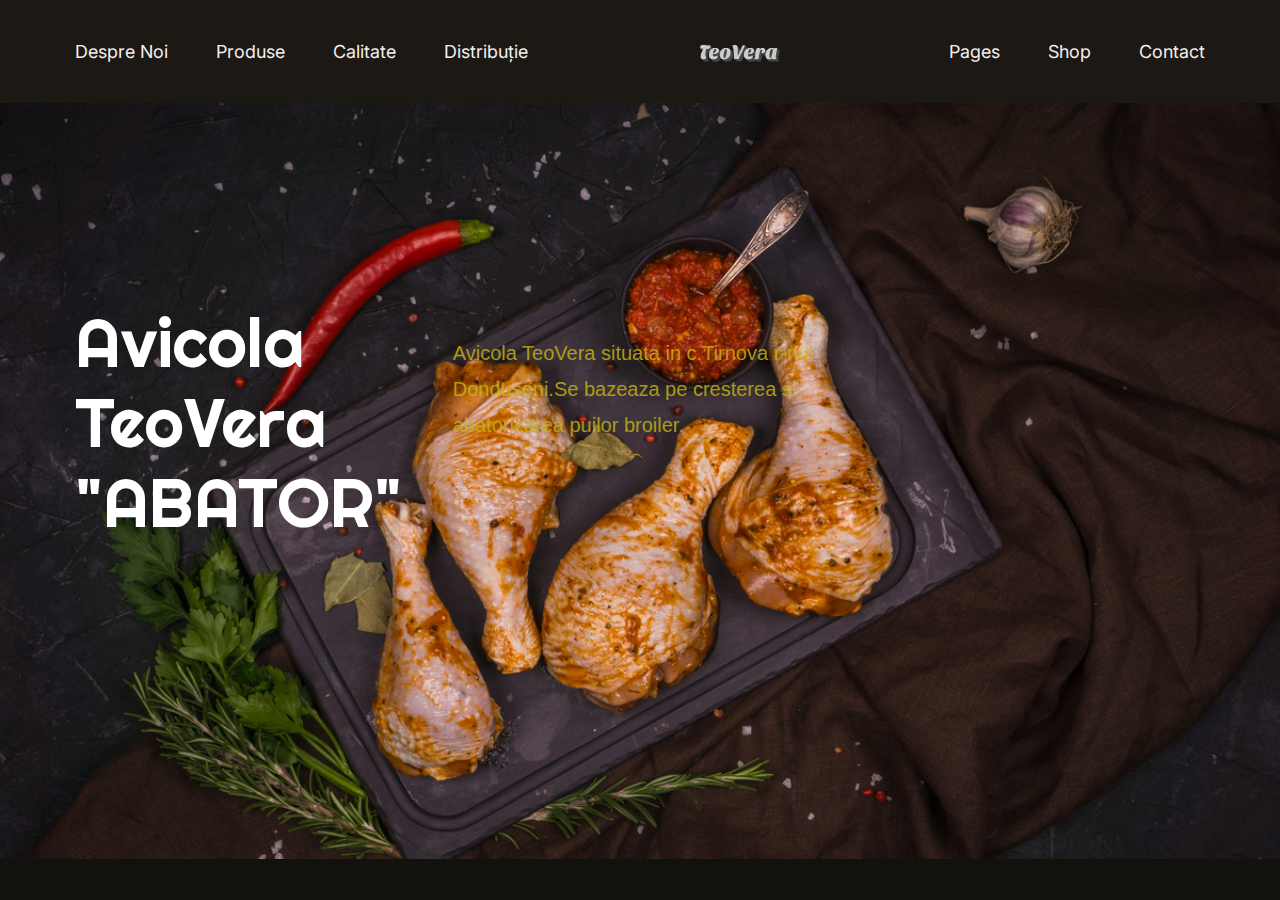
<file: index.html>
<!DOCTYPE html>
<html lang="en">
  <head>
    <meta charset="UTF-8" />
    <meta name="viewport" content="width=device-width, initial-scale=1.0" />
    <title>Document</title>
    <link
      href="https://fonts.googleapis.com/css2?family=Material+Symbols+Outlined"
      rel="stylesheet"
    />
    <link rel="stylesheet" href="style.css" />
  </head>
  <body>
    <header id="header-section">
      <div class="container container-header">
        <div class="header">
          <nav class="nav-main">
            <ul class="nav-main__list">
              <li class="nav.main__item">
                <a class="nav.main__link nav.main__link_selected" href="#"
                  >Despre Noi</a
                >
              </li>
              <li class="nav.main__item">
                <a class="nav.main__link" href="about.html">Produse</a>
              </li>
              <li class="nav.main__item">
                <a class="nav.main__link" href="#">Calitate</a>
              </li>
              <li class="nav.main__item">
                <a class="nav.main__link" href="#">Distribuție</a>
              </li>
            </ul>
            <img class="header__logo" src="TeoVera (1).png" alt="#" />
            <ul class="nav-main__list">
              <li class="nav.main__item">
                <a class="nav.main__link" href="#">Pages</a>
              </li>
              <li class="nav.main__item">
                <a class="nav.main__link" href="#">Shop</a>
              </li>
              <li class="nav.main__item">
                <a class="nav.main__link" href="#">Contact</a>
              </li>
            </ul>
          </nav>
        </div>
      </div>
    </header>
    <main>
      <section id="banner-section">
        <div class="container">
          <div class="banner">
            <div class="banner info">
              <h2 class="banner__header">Avicola TeoVera "ABATOR"</h2>
              <p class="banner__text">
                Avicola TeoVera situata in c.Tirnova r-nul Donduseni.Se bazeaza
                pe cresterea si abatorizarea puilor broiler.
              </p>
            </div>
          </div>
        </div>
      </section>
    </main>
  </body>
</html>
</file>
<file: style.css>
@import url("https://fonts.googleapis.com/css2?family=Inter:wgh@400;700&family=Righteous&family=Urbanist:wght@500;600&display=swap");
* {
  margin: 0;
  padding: 0;
  box-sizing: border-box;
}
body {
  color: #f4efef;
  font: 500 16px/28px "Urbanist", Arial, Helvetica, sans-serif;
  background-color: #12110e;
  font-family: Arial;
}
a {
  color: inherit;
  text-decoration: none;
  transition: 0.4s;
}
ul li,
ol li {
  list-style-type: none;
}
img {
  max-width: 10%;
  max-height: 10%;
}
button {
  display: block;
  border: none;
  color: inherit;
  font: inherit;
  border-color: transparent;
  transition: 0.4s;
  cursor: pointer;
}
.btn-primary {
  padding: 20px 80px;
  width: 30%;
  font: 700 18px "Inter", Arial, Helvetica, sans-serif;
  background-color: transparent;
}
.container {
  max-width: 1340px;
  margin: 0 auto;
  padding: 0 75px;
}
.container.header {
  padding: 0 10px;
}
/* Header*/
#header-section {
  padding: 32px 0;
  background-color: #1c1814;
}
.header,
.nav-main,
.nav-main__list {
  display: flex;
  justify-content: space-between;
  align-items: center;
}
.nav-main {
  flex-grow: 1;
}
.nav-main__list {
  gap: 48px;
  font: 400 18px "Inter", Arial, Helvetica, sans-serif;
}
.nav-main__link_selected {
  color: #c99e71;
  font-weight: 700;
  cursor: default;
}
.nav-main__link:hover {
  color: #c99e71;
}
.header___logo {
  width: 100px; /* Adjust the width */
  height: auto; /* Maintain aspect ratio */
  /* Positioning example */
  position: relative;
  top: 50px;
  left: 20px;
}

/* Banner*/
#banner-section {
  background: url(Gambe.jpg) 50% 0% / cover no-repeat;
}
.banner {
  display: flex;
  justify-content: space-between;
  padding: 100px 0 158px;
}
.banner.info {
  max-width: 800px;
}
.banner__header {
  font: 68px/80px "Righteous", cursive;
  color: #ffffff;
}
.banner__text {
  margin: 32px 0 64px;
  font-size: 20px;
  line-height: 36px;
  opacity: 0.8;
  color: #c6b710;
}
#about-section {
  background-color: #020000;
  padding: 20px;
  text-align: center;
}

#about-section h2 {
  font-size: 2em;
  margin-bottom: 20px;
}

#about-section p {
  font-size: 1.2em;
  margin-bottom: 10px;
}
</file>
